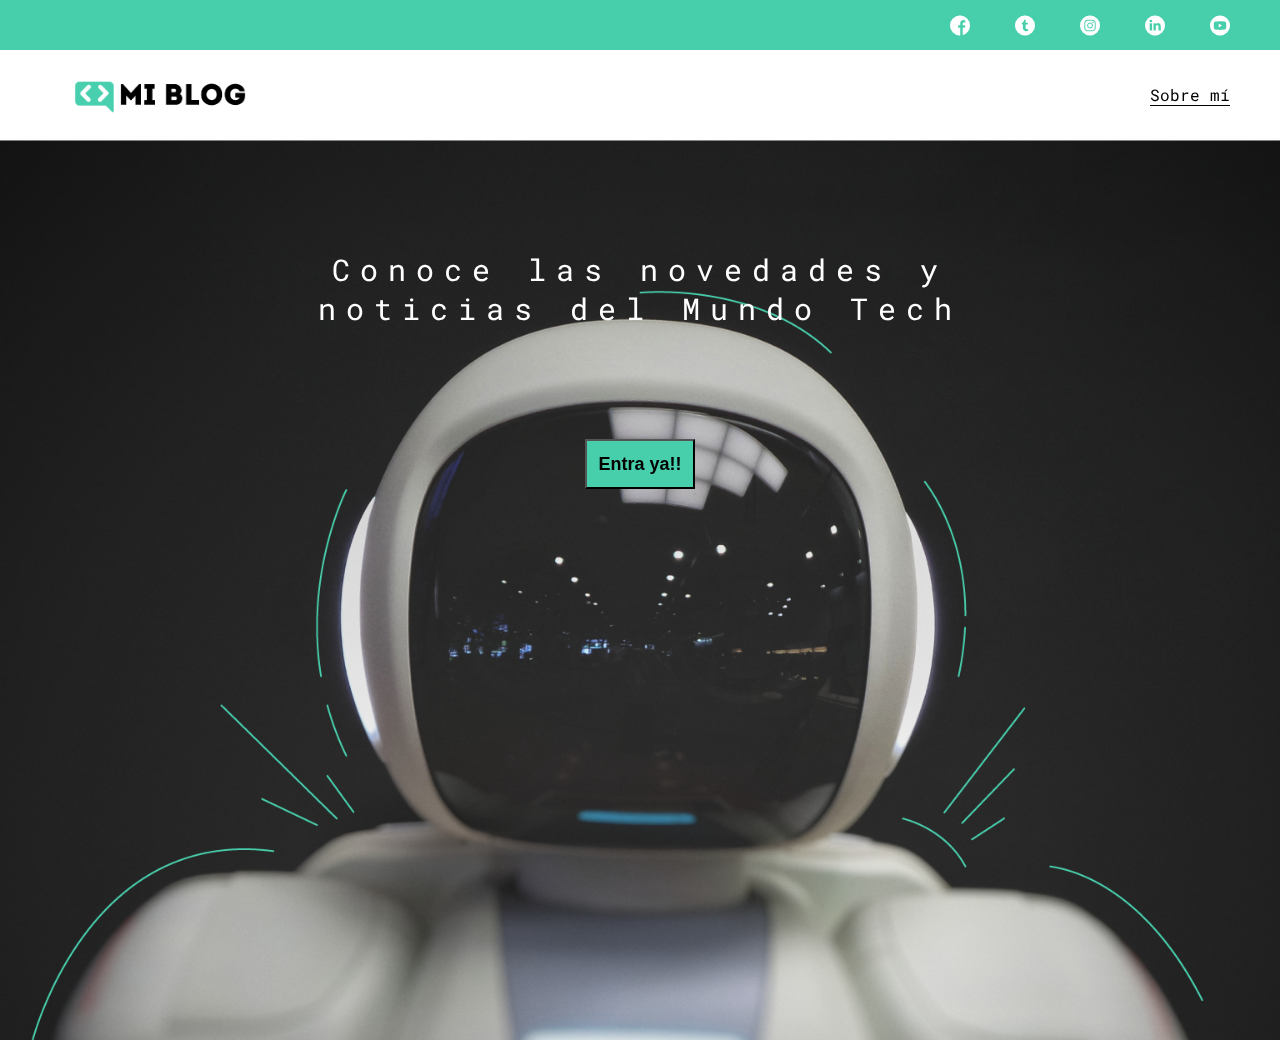
<file: index.html>
<!DOCTYPE html>
<html lang="en">
<head>
    <meta charset="UTF-8">
    <meta name="viewport" content="width=device-width, initial-scale=1.0">
    <meta http-equiv="X-UA-Compatible" content="ie=edge">
    <title>Mi Blog | Miguel Zabala F</title>
    <link rel="stylesheet" href="css/main.css">
    <link rel="stylesheet" href="css/font/flaticon.css">
</head>
<body class="home-body">
    <header>
        <section class="header-icons-container">
            <div class="icons">
                <a href="/"><span class="flaticon-001-facebook"></span></a>
                <a href="/"><span class="flaticon-002-twitter"></span></a>
                <a href="/"><span class="flaticon-011-instagram"></span></a>
                <a href="/"><span class="flaticon-010-linkedin"></span></a>
                <a href="/"><span class="flaticon-008-youtube"></span></a>
            </div>
        </section>
        <nav>
            <section class="nav-logo-container">
                <a href="/"><img src="assets/img/Logo-negro.png" alt="Logo de mi blog" > </a>
            </section>
            <section class="profile-link">
                <a href="perfil.html">Sobre mí</a>
            </section>
        </nav>
    </header>
    <main class="home-main">
        <section>
            <p class="home-main-text">Conoce las novedades y noticias del Mundo Tech</p>
            <button class="home-main-button">
                <a href="blogs.html">Entra ya!!</a>
            </button>
        </section>
    </main>
</body>
</html>
</file>
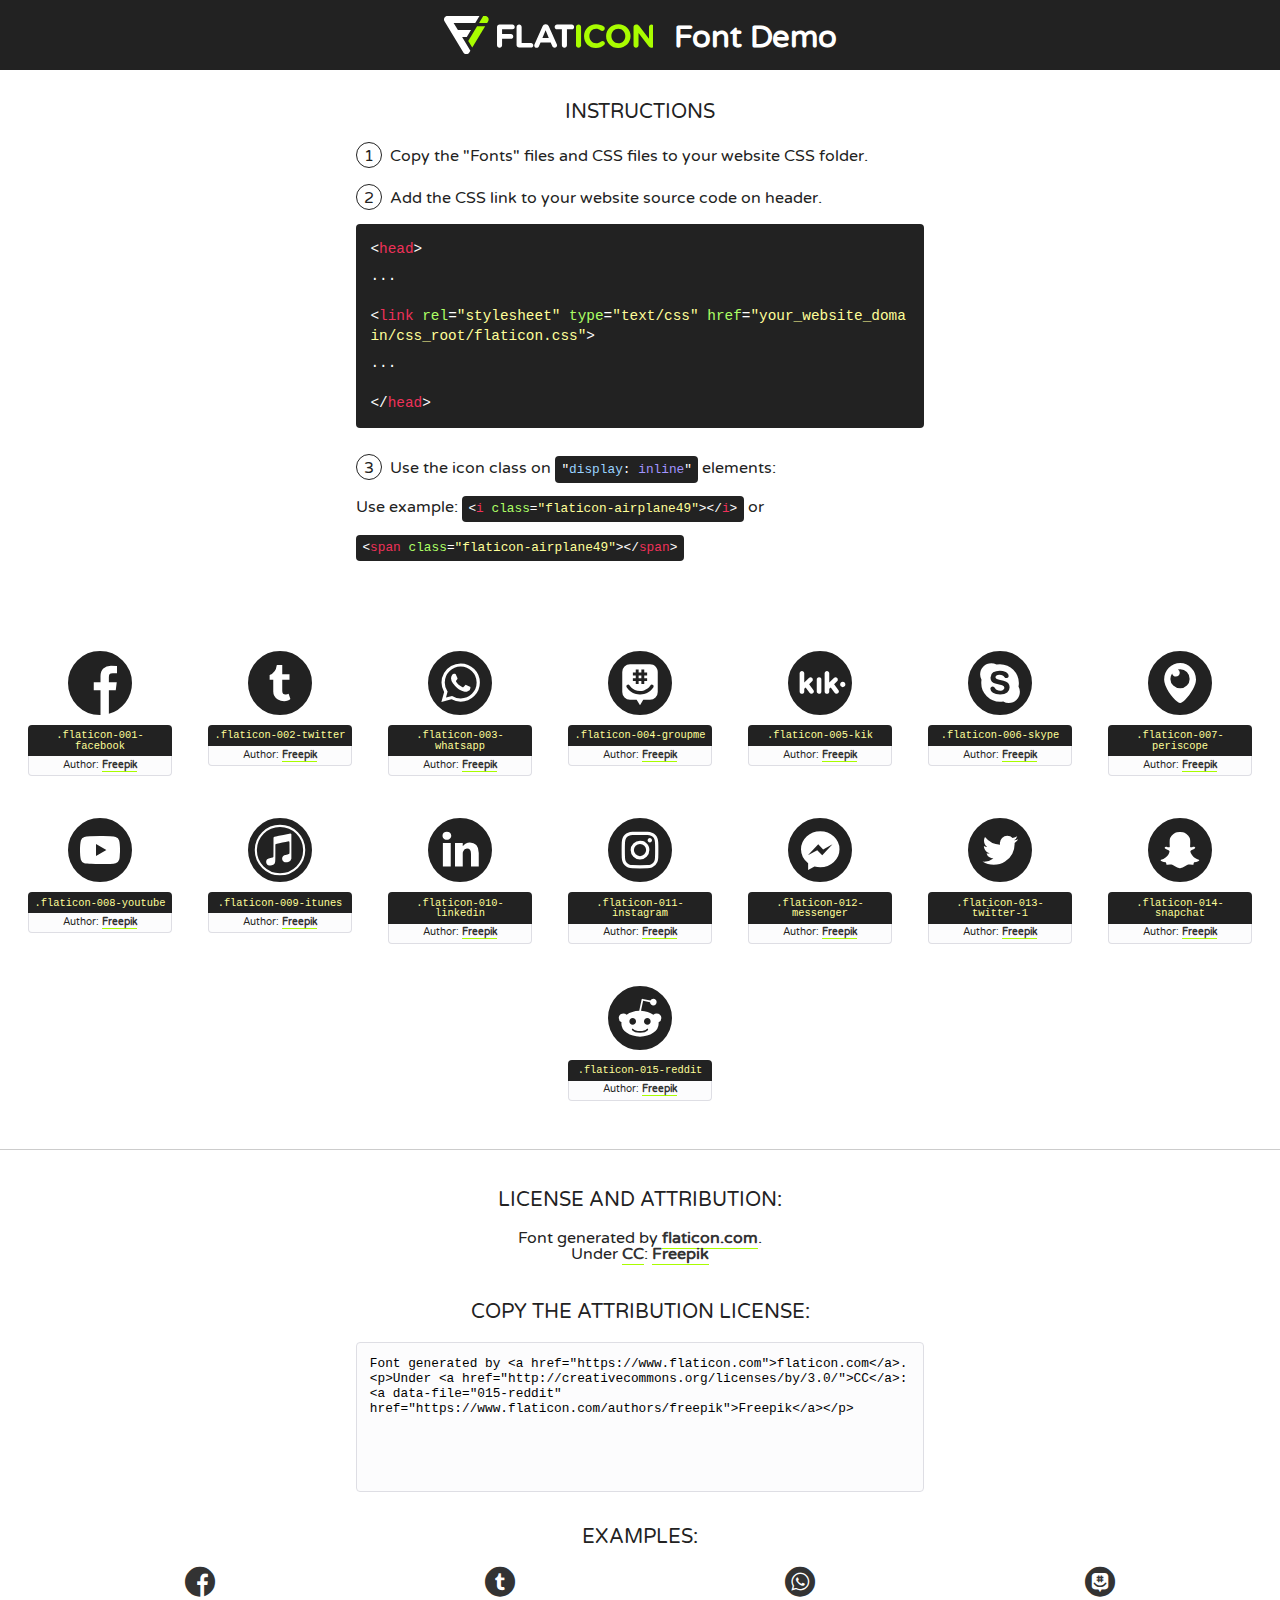
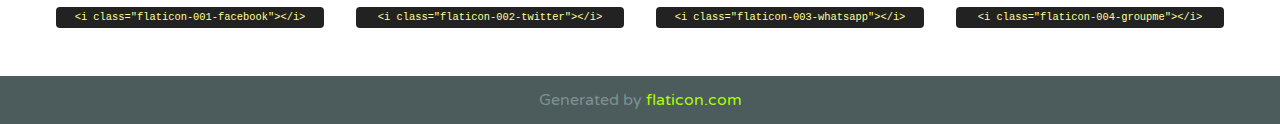
<file: css/font/flaticon.html>
<!DOCTYPE html>
<!--
  Flaticon icon font: Flaticon
  Creation date: 20/12/2018 09:27
-->
<html>
<!DOCTYPE html>
<html>

<head>
    <title>Flaticon WebFont</title>
    <link href="http://fonts.googleapis.com/css?family=Varela+Round" rel="stylesheet" type="text/css" />
    <link rel="stylesheet" type="text/css" href="flaticon.css">
    <meta charset="UTF-8">
    <style>
    html, body, div, span, applet, object, iframe,
    h1, h2, h3, h4, h5, h6, p, blockquote, pre,
    a, abbr, acronym, address, big, cite, code,
    del, dfn, em, img, ins, kbd, q, s, samp,
    small, strike, strong, sub, sup, tt, var,
    b, u, i, center,
    dl, dt, dd, ol, ul, li,
    fieldset, form, label, legend,
    table, caption, tbody, tfoot, thead, tr, th, td,
    article, aside, canvas, details, embed, 
    figure, figcaption, footer, header, hgroup, 
    menu, nav, output, ruby, section, summary,
    time, mark, audio, video {
        margin: 0;
        padding: 0;
        border: 0;
        font-size: 100%;
        font: inherit;
        vertical-align: baseline;
    }
    /* HTML5 display-role reset for older browsers */
    article, aside, details, figcaption, figure, 
    footer, header, hgroup, menu, nav, section {
        display: block;
    }
    body {
        line-height: 1;
    }
    ol, ul {
        list-style: none;
    }
    blockquote, q {
        quotes: none;
    }
    blockquote:before, blockquote:after,
    q:before, q:after {
        content: '';
        content: none;
    }
    table {
        border-collapse: collapse;
        border-spacing: 0;
    }
    body {
        font-family: 'Varela Round', Helvetica, Arial, sans-serif;
        font-size: 16px;
        color: #222;
    }
    a {
        color: #333;
        border-bottom: 1px solid #a9fd00;
        font-weight: bold;
        text-decoration: none;
    }
    * {
        -moz-box-sizing: border-box;
        -webkit-box-sizing: border-box;
        box-sizing: border-box;
        margin: 0;
        padding: 0;
    }
    [class^="flaticon-"]:before, [class*=" flaticon-"]:before, [class^="flaticon-"]:after, [class*=" flaticon-"]:after {
        font-family: Flaticon;
        font-size: 30px;
        font-style: normal;
        margin-left: 20px;
        color: #333;
    }
    .wrapper {
        max-width: 600px;
        margin: auto;
        padding: 0 1em;
    }
    .title {
        font-size: 1.25em;
        text-align: center;
        margin-bottom: 1em;
        text-transform: uppercase;
    }
    header {
        text-align: center;
        background-color: #222;
        color: #fff;
        padding: 1em;
    }
    header .logo {
        width: 210px;
        height: 38px;
        display: inline-block;
        vertical-align: middle;
        margin-right: 1em;
        border: none;
    }
    header strong {
        font-size: 1.95em;
        font-weight: bold;
        vertical-align: middle;
        margin-top: 5px;
        display: inline-block;
    }
    .demo {
        margin: 2em auto;
        line-height: 1.25em;
    }
    .demo ul li {
        margin-bottom: 1em;
    }
    .demo ul li .num {
        color: #222;
        border-radius: 20px;
        display: inline-block;
        width: 26px;
        padding: 3px;
        height: 26px;
        text-align: center;
        margin-right: 0.5em;
        border: 1px solid #222;
    }
    .demo ul li code {
        background-color: #222;
        border-radius: 4px;
        padding: 0.25em 0.5em;
        display: inline-block;
        color: #fff;
        font-family: Consolas,Monaco,Lucida Console,Liberation Mono,DejaVu Sans Mono,Bitstream Vera Sans Mono,Courier New, monospace;
        font-weight: lighter;
        margin-top: 1em;
        font-size: 0.8em;
        word-break: break-all;
    }
    .demo ul li code.big {
        padding: 1em;
        font-size: 0.9em;
    }
    .demo ul li code .red {
        color: #EF3159;
    }
    .demo ul li code .green {
        color: #ACFF65;
    }
    .demo ul li code .yellow {
        color: #FFFF99;
    }
    .demo ul li code .blue {
        color: #99D3FF;
    }
    .demo ul li code .purple {
        color: #A295FF;
    }
    .demo ul li code .dots {
        margin-top: 0.5em;
        display: block;
    }
    #glyphs {
        border-bottom: 1px solid #ccc;
        padding: 2em 0;
        text-align: center;
    }
    .glyph {
        display: inline-block;
        width: 9em;
        margin: 1em;
        text-align: center;
        vertical-align: top;
        background: #FFF;
    }
    .glyph .glyph-icon {
        padding: 10px;
        display: block;
        font-family:"Flaticon";
        font-size: 64px;
        line-height: 1;
    }
    .glyph .glyph-icon:before {
        font-size: 64px;
        color: #222;
        margin-left: 0;
    }
    .class-name {
        font-size: 0.65em;
        background-color: #222;
        color: #fff;
        border-radius: 4px 4px 0 0;
        padding: 0.5em;
        color: #FFFF99;
        font-family: Consolas,Monaco,Lucida Console,Liberation Mono,DejaVu Sans Mono,Bitstream Vera Sans Mono,Courier New, monospace;
    }
    .author-name {
        font-size: 0.6em;
        background-color: #fcfcfd;
        border: 1px solid #DEDEE4;
        border-top: 0;
        border-radius: 0 0 4px 4px;
        padding: 0.5em;
    }
    .class-name:last-child {
        font-size: 10px;
        color:#888;
    }
    .class-name:last-child a {
        font-size: 10px;
        color:#555;
    }
    .class-name:last-child a:hover {
        color:#a9fd00;
    }
    .glyph > input {
        display: block;
        width: 100px;
        margin: 5px auto;
        text-align: center;
        font-size: 12px;
        cursor: text;
    }
    .glyph > input.icon-input {
        font-family:"Flaticon";
        font-size: 16px;
        margin-bottom: 10px;
    }
    .attribution .title {
        margin-top: 2em;
    }
    .attribution textarea {
        background-color: #fcfcfd;
        padding: 1em;
        border: none;
        box-shadow: none;
        border: 1px solid #DEDEE4;
        border-radius: 4px;
        resize: none;
        width: 100%;
        height: 150px;
        font-size: 0.8em;
        font-family: Consolas,Monaco,Lucida Console,Liberation Mono,DejaVu Sans Mono,Bitstream Vera Sans Mono,Courier New, monospace;
        -webkit-appearance: none;
    }
    .iconsuse {
        margin: 2em auto;
        text-align: center;
        max-width: 1200px;
    }
    .iconsuse:after {
        content: '';
        display: table;
        clear: both;
    }
    .iconsuse .image {
        float: left;
        width: 25%;
        padding: 0 1em;
    }
    .iconsuse .image p {
        margin-bottom: 1em;
    }
    .iconsuse .image span {
        display: block;
        font-size: 0.65em;
        background-color: #222;
        color: #fff;
        border-radius: 4px;
        padding: 0.5em;
        color: #FFFF99;
        margin-top: 1em;
        font-family: Consolas,Monaco,Lucida Console,Liberation Mono,DejaVu Sans Mono,Bitstream Vera Sans Mono,Courier New, monospace;
    }
    #footer {
        text-align: center;
        background-color: #4C5B5C;
        color: #7c9192;
        padding: 1em;
    }
    #footer a {
        border: none;
        color: #a9fd00;
        font-weight: normal;
    }
    @media (max-width: 960px) {
        .iconsuse .image {
            width: 50%;
        }
    }
    @media (max-width: 560px) {
        .iconsuse .image {
            width: 100%;
        }
    }
    </style>
</head>

<body class="characters-off">

    <header>
        <a href="https://www.flaticon.com" target="_blank" class="logo">
            <svg version="1.1" xmlns="http://www.w3.org/2000/svg" xmlns:xlink="http://www.w3.org/1999/xlink" xmlns:a="http://ns.adobe.com/AdobeSVGViewerExtensions/3.0/" viewBox="0 0 560.875 102.036" enable-background="new 0 0 560.875 102.036" xml:space="preserve">
                <defs>
                </defs>
                <g>
                    <g class="letters">
                        <path fill="#ffffff" d="M141.596,29.675c0-3.777,2.985-6.767,6.764-6.767h34.438c3.426,0,6.15,2.728,6.15,6.15
                        c0,3.43-2.724,6.149-6.15,6.149h-27.674v13.091h23.719c3.429,0,6.151,2.724,6.151,6.15c0,3.43-2.723,6.149-6.151,6.149h-23.719
                        v17.574c0,3.773-2.986,6.761-6.764,6.761c-3.779,0-6.764-2.989-6.764-6.761V29.675z"></path>
                        <path fill="#ffffff" d="M193.844,29.149c0-3.781,2.985-6.767,6.764-6.767c3.776,0,6.763,2.985,6.763,6.767v42.957h25.039
                        c3.426,0,6.149,2.726,6.149,6.153c0,3.425-2.723,6.15-6.149,6.15h-31.802c-3.779,0-6.764-2.986-6.764-6.768V29.149z"></path>
                        <path fill="#ffffff" d="M241.891,75.71l21.438-48.407c1.492-3.341,4.215-5.357,7.906-5.357h0.792
                        c3.686,0,6.323,2.017,7.815,5.357l21.439,48.407c0.436,0.967,0.701,1.845,0.701,2.723c0,3.602-2.809,6.501-6.414,6.501
                        c-3.161,0-5.269-1.845-6.499-4.655l-4.132-9.661h-27.059l-4.301,10.102c-1.144,2.631-3.426,4.214-6.237,4.214
                        c-3.517,0-6.24-2.81-6.24-6.325C241.1,77.64,241.451,76.677,241.891,75.71z M279.932,58.666l-8.521-20.297l-8.526,20.297H279.932
                        z"></path>
                        <path fill="#ffffff" d="M314.864,35.387H301.86c-3.429,0-6.239-2.813-6.239-6.238c0-3.429,2.811-6.24,6.239-6.24h39.533
                        c3.426,0,6.237,2.811,6.237,6.24c0,3.425-2.811,6.238-6.237,6.238h-13.001v42.785c0,3.773-2.99,6.761-6.764,6.761
                        c-3.779,0-6.764-2.989-6.764-6.761V35.387z"></path>
                        <path fill="#A9FD00" d="M352.615,29.149c0-3.781,2.985-6.767,6.767-6.767c3.774,0,6.761,2.985,6.761,6.767v49.024
                        c0,3.773-2.987,6.761-6.761,6.761c-3.781,0-6.767-2.989-6.767-6.761V29.149z"></path>
                        <path fill="#A9FD00" d="M374.132,53.836v-0.179c0-17.481,13.178-31.801,32.065-31.801c9.22,0,15.459,2.458,20.557,6.238
                        c1.402,1.054,2.637,2.985,2.637,5.357c0,3.692-2.985,6.59-6.681,6.59c-1.845,0-3.071-0.702-4.044-1.319
                        c-3.776-2.813-7.729-4.393-12.562-4.393c-10.364,0-17.831,8.611-17.831,19.154v0.173c0,10.542,7.291,19.329,17.831,19.329
                        c5.715,0,9.492-1.756,13.359-4.834c1.049-0.874,2.458-1.491,4.039-1.491c3.429,0,6.325,2.813,6.325,6.236
                        c0,2.106-1.056,3.78-2.282,4.834c-5.539,4.834-12.036,7.733-21.878,7.733C387.572,85.464,374.132,71.493,374.132,53.836z"></path>
                        <path fill="#A9FD00" d="M433.009,53.836v-0.179c0-17.481,13.79-31.801,32.766-31.801c18.981,0,32.592,14.143,32.592,31.628v0.173
                        c0,17.483-13.785,31.807-32.769,31.807C446.625,85.464,433.009,71.32,433.009,53.836z M484.224,53.836v-0.179
                        c0-10.539-7.725-19.326-18.626-19.326c-10.893,0-18.449,8.611-18.449,19.154v0.173c0,10.542,7.73,19.329,18.626,19.329
                        C476.676,72.986,484.224,64.378,484.224,53.836z"></path>
                        <path fill="#A9FD00" d="M506.233,29.321c0-3.774,2.99-6.763,6.767-6.763h1.401c3.252,0,5.183,1.583,7.029,3.953l26.093,34.265
                        V29.059c0-3.692,2.99-6.677,6.681-6.677c3.683,0,6.671,2.985,6.671,6.677v48.934c0,3.78-2.987,6.765-6.764,6.765h-0.436
                        c-3.257,0-5.188-1.581-7.034-3.953l-27.056-35.492v32.944c0,3.687-2.985,6.676-6.678,6.676c-3.683,0-6.673-2.989-6.673-6.676
                        V29.321z"></path>
                    </g>
                    <g class="insignia">
                        <path fill="#ffffff" d="M48.372,56.137h12.517l11.156-18.537H37.186L25.688,18.539h57.825L94.668,0H9.271
                        C5.925,0,2.842,1.801,1.198,4.716c-1.644,2.907-1.593,6.482,0.134,9.343l50.38,83.501c1.678,2.781,4.689,4.476,7.938,4.476
                        c3.246,0,6.257-1.695,7.935-4.476l2.898-4.804L48.372,56.137z"></path>
                        <g class="i">
                            <path fill="#A9FD00" d="M93.575,18.539h0.031v0.004l21.652,0.004l2.705-4.488c1.727-2.861,1.778-6.436,0.133-9.343
                            C116.454,1.801,113.371,0,110.026,0h-5.294L93.575,18.539z"></path>
                            <polygon fill="#A9FD00" points="88.291,27.356 64.725,66.486 75.519,84.404 109.942,27.356"></polygon>
                        </g>
                    </g>
                </g>
            </svg>
        </a>
        <strong>Font Demo</strong>
    </header>


    <section class="demo wrapper">

        <p class="title">Instructions</p>

        <ul>
            <li>
                <span class="num">1</span>Copy the "Fonts" files and CSS files to your website CSS folder.
            </li>
            <li>
                <span class="num">2</span>Add the CSS link to your website source code on header.
                <code class="big">
                    &lt;<span class="red">head</span>&gt;
                    <br/><span class="dots">...</span>
                    <br/>&lt;<span class="red">link</span> <span class="green">rel</span>=<span class="yellow">"stylesheet"</span> <span class="green">type</span>=<span class="yellow">"text/css"</span> <span class="green">href</span>=<span class="yellow">"your_website_domain/css_root/flaticon.css"</span>&gt;
                    <br/><span class="dots">...</span>
                    <br/>&lt;/<span class="red">head</span>&gt;
                </code>
            </li>

            <li>
                <p>
                    <span class="num">3</span>Use the icon class on <code>"<span class="blue">display</span>:<span class="purple"> inline</span>"</code> elements:
                    <br />
                    Use example: <code>&lt;<span class="red">i</span> <span class="green">class</span>=<span class="yellow">&quot;flaticon-airplane49&quot;</span>&gt;&lt;/<span class="red">i</span>&gt;</code> or <code>&lt;<span class="red">span</span> <span class="green">class</span>=<span class="yellow">&quot;flaticon-airplane49&quot;</span>&gt;&lt;/<span class="red">span</span>&gt;</code>
            </li>
        </ul>

    </section>




   <section id="glyphs">          
    
      
        <div class="glyph"><div class="glyph-icon flaticon-001-facebook"></div>
            <div class="class-name">.flaticon-001-facebook</div>
            <div class="author-name">Author: <a data-file="001-facebook" href="https://www.flaticon.com/authors/freepik">Freepik</a> </div> 
        </div>        
        
        <div class="glyph"><div class="glyph-icon flaticon-002-twitter"></div>
            <div class="class-name">.flaticon-002-twitter</div>
            <div class="author-name">Author: <a data-file="002-twitter" href="https://www.flaticon.com/authors/freepik">Freepik</a> </div> 
        </div>        
        
        <div class="glyph"><div class="glyph-icon flaticon-003-whatsapp"></div>
            <div class="class-name">.flaticon-003-whatsapp</div>
            <div class="author-name">Author: <a data-file="003-whatsapp" href="https://www.flaticon.com/authors/freepik">Freepik</a> </div> 
        </div>        
        
        <div class="glyph"><div class="glyph-icon flaticon-004-groupme"></div>
            <div class="class-name">.flaticon-004-groupme</div>
            <div class="author-name">Author: <a data-file="004-groupme" href="https://www.flaticon.com/authors/freepik">Freepik</a> </div> 
        </div>        
        
        <div class="glyph"><div class="glyph-icon flaticon-005-kik"></div>
            <div class="class-name">.flaticon-005-kik</div>
            <div class="author-name">Author: <a data-file="005-kik" href="https://www.flaticon.com/authors/freepik">Freepik</a> </div> 
        </div>        
        
        <div class="glyph"><div class="glyph-icon flaticon-006-skype"></div>
            <div class="class-name">.flaticon-006-skype</div>
            <div class="author-name">Author: <a data-file="006-skype" href="https://www.flaticon.com/authors/freepik">Freepik</a> </div> 
        </div>        
        
        <div class="glyph"><div class="glyph-icon flaticon-007-periscope"></div>
            <div class="class-name">.flaticon-007-periscope</div>
            <div class="author-name">Author: <a data-file="007-periscope" href="https://www.flaticon.com/authors/freepik">Freepik</a> </div> 
        </div>        
        
        <div class="glyph"><div class="glyph-icon flaticon-008-youtube"></div>
            <div class="class-name">.flaticon-008-youtube</div>
            <div class="author-name">Author: <a data-file="008-youtube" href="https://www.flaticon.com/authors/freepik">Freepik</a> </div> 
        </div>        
        
        <div class="glyph"><div class="glyph-icon flaticon-009-itunes"></div>
            <div class="class-name">.flaticon-009-itunes</div>
            <div class="author-name">Author: <a data-file="009-itunes" href="https://www.flaticon.com/authors/freepik">Freepik</a> </div> 
        </div>        
        
        <div class="glyph"><div class="glyph-icon flaticon-010-linkedin"></div>
            <div class="class-name">.flaticon-010-linkedin</div>
            <div class="author-name">Author: <a data-file="010-linkedin" href="https://www.flaticon.com/authors/freepik">Freepik</a> </div> 
        </div>        
        
        <div class="glyph"><div class="glyph-icon flaticon-011-instagram"></div>
            <div class="class-name">.flaticon-011-instagram</div>
            <div class="author-name">Author: <a data-file="011-instagram" href="https://www.flaticon.com/authors/freepik">Freepik</a> </div> 
        </div>        
        
        <div class="glyph"><div class="glyph-icon flaticon-012-messenger"></div>
            <div class="class-name">.flaticon-012-messenger</div>
            <div class="author-name">Author: <a data-file="012-messenger" href="https://www.flaticon.com/authors/freepik">Freepik</a> </div> 
        </div>        
        
        <div class="glyph"><div class="glyph-icon flaticon-013-twitter-1"></div>
            <div class="class-name">.flaticon-013-twitter-1</div>
            <div class="author-name">Author: <a data-file="013-twitter-1" href="https://www.flaticon.com/authors/freepik">Freepik</a> </div> 
        </div>        
        
        <div class="glyph"><div class="glyph-icon flaticon-014-snapchat"></div>
            <div class="class-name">.flaticon-014-snapchat</div>
            <div class="author-name">Author: <a data-file="014-snapchat" href="https://www.flaticon.com/authors/freepik">Freepik</a> </div> 
        </div>        
        
        <div class="glyph"><div class="glyph-icon flaticon-015-reddit"></div>
            <div class="class-name">.flaticon-015-reddit</div>
            <div class="author-name">Author: <a data-file="015-reddit" href="https://www.flaticon.com/authors/freepik">Freepik</a> </div> 
        </div>        
        

    </section>



    <section class="attribution wrapper"   style="text-align:center;">

      <div class="title">License and attribution:</div><div class="attrDiv">Font generated by <a href="https://www.flaticon.com">flaticon.com</a>. <div><p>Under <a href="http://creativecommons.org/licenses/by/3.0/">CC</a>: <a data-file="015-reddit" href="https://www.flaticon.com/authors/freepik">Freepik</a></p>  </div>
      </div>
      <div class="title">Copy the Attribution License:</div>

    <textarea onclick="this.focus();this.select();">Font generated by &lt;a href=&quot;https://www.flaticon.com&quot;&gt;flaticon.com&lt;/a&gt;. <p>Under <a href="http://creativecommons.org/licenses/by/3.0/">CC</a>: <a data-file="015-reddit" href="https://www.flaticon.com/authors/freepik">Freepik</a></p>  
     </textarea>

    </section>

    <section class="iconsuse">

          <div class="title">Examples:</div>            
             
            <div class="image">
                <p>
                    <i class="glyph-icon flaticon-001-facebook"></i> 
                    <span>&lt;i class=&quot;flaticon-001-facebook&quot;&gt;&lt;/i&gt;</span>
                </p>
            </div>
            
            <div class="image">
                <p>
                    <i class="glyph-icon flaticon-002-twitter"></i> 
                    <span>&lt;i class=&quot;flaticon-002-twitter&quot;&gt;&lt;/i&gt;</span>
                </p>
            </div>
            
            <div class="image">
                <p>
                    <i class="glyph-icon flaticon-003-whatsapp"></i> 
                    <span>&lt;i class=&quot;flaticon-003-whatsapp&quot;&gt;&lt;/i&gt;</span>
                </p>
            </div>
            
            <div class="image">
                <p>
                    <i class="glyph-icon flaticon-004-groupme"></i> 
                    <span>&lt;i class=&quot;flaticon-004-groupme&quot;&gt;&lt;/i&gt;</span>
                </p>
            </div>
                       
        </div>
                            
    </section>

<div id="footer">
    <div>Generated by <a href="https://www.flaticon.com">flaticon.com</a>
    </div>
</div>



</body>
</html>
</file>
<file: css/main.css>
@import url('https://fonts.googleapis.com/css?family=Roboto+Mono:400,500,700|Roboto+Slab:400,700|Roboto:400,500,700,900&display=swap');

body {
    font-family: 'Roboto Mono', monospace;
    margin: 0;
    padding: 0;
    
}
a {
    text-decoration: none;
    display: inline;
    color: black;
}
.home-body {
    position: fixed;
    top: 0;
    bottom: 0;
    left: 0;
    right: 0;
}

header {
    width: 100%;
    height: 140px;
    display: grid;
    grid-template-rows: 1fr 1fr;
}
header .header-icons-container {
    width: 100%;
    height: 50px;
    display: grid;
    background-color: #47cfac;
}
header .header-icons-container .icons {
    width: 300px;
    height: auto;
    display: flex;
    justify-items: flex-end;
    align-items: center;
    justify-content: space-between;
    justify-self: end;
    margin-right: 50px;
}
header .icons span {
    color: white;
}
nav  {
    display: grid;
    grid-template-columns: 1fr 1fr;
    height: 90px;
}
nav .nav-logo-container {
    margin-left: 50px;
}
nav .nav-logo-container img {
    width: 220px;
    margin-top: 10px;
}
nav .profile-link {
    display: flex;
    align-items: center;
    justify-content: flex-end;
    margin-right: 50px;
}
nav .profile-link a {
    color: black;
    border-bottom: 1px solid black;
}

.home-main {
    display: grid;
    grid-template-columns: 1fr 4fr 1fr;
    height: 100%;
    background-image: url('../assets/img/Cover.png');
    background-position: center;
    background-repeat: no-repeat;
    background-size: cover;
}
.home-main section {
    display: grid;
    grid-column: 2;
    justify-items: center;
    height: 350px;
    margin-top: 80px;
}
.home-main-text {
    font-family: 'Roboto mono', monospace;
    font-size: 30px;
    font-weight: 700px;
    letter-spacing: 10px;
    color: black;
    text-align: center;
    color: white;
}
.home-main-button {
    width: 110px;
    height: 50px;
    background: #47cfac;
    display: grid;  
    align-items: center;
}
.home-main-button a {
    font-weight: 700;
    font-size: 18px;
}

.blogs-main {
    display: grid;
}
.blogs-news-container {
    background-color: #e6e9ed;
    padding: 0 50px 40px;
}
.blogs-main-new {
    display: grid;
    grid-template-columns: 2fr 1fr;
    grid-template-rows: 2fr;
}
.blogs-news-img-container {
    grid-column: 1;
}
.blogs-news-img-container img {
    width: 85%;
}
.blogs-news-info-container {
    grid-column: 2;
}
.blogs-news-info-container p {
    margin-bottom: 35px;
}
.blogs-posts-container {
    padding: 0 50px 40px;
}
.blogs-posts-container h3 {
    border-bottom: 1px solid #cdd2da;  
    padding-bottom: 20px;
    text-align: center;
}


@media screen and (max-width: 768px) {
    .home-main .main-title p {
        font-size: 25px;
    }
}

@media screen and (max-width: 500px){
    .profile-link a {
        display: none;
    }

    nav{
        grid-template-columns: 1fr;
    }
    nav .nav-logo-container{
        margin: 0;
        display: flex;
        justify-content: space-around;
    }
    nav .nav-logo-container img{
        text-align: center;
    }

    .header-icons-container{
        justify-content: center;
    }
}
</file>
<file: css/font/flaticon.css>
/*
  	Flaticon icon font: Flaticon
  	Creation date: 20/12/2018 09:27
  	*/

@font-face {
  font-family: "Flaticon";
  src: url("./Flaticon.eot");
  src: url("./Flaticon.eot?#iefix") format("embedded-opentype"),
       url("./Flaticon.woff") format("woff"),
       url("./Flaticon.ttf") format("truetype"),
       url("./Flaticon.svg#Flaticon") format("svg");
  font-weight: normal;
  font-style: normal;
}

@media screen and (-webkit-min-device-pixel-ratio:0) {
  @font-face {
    font-family: "Flaticon";
    src: url("./Flaticon.svg#Flaticon") format("svg");
  }
}

[class^="flaticon-"]:before, [class*=" flaticon-"]:before,
[class^="flaticon-"]:after, [class*=" flaticon-"]:after {   
  font-family: Flaticon;
        font-size: 20px;
font-style: normal;
margin-left: 20px;
}

.flaticon-001-facebook:before { content: "\f100"; }
.flaticon-002-twitter:before { content: "\f101"; }
.flaticon-003-whatsapp:before { content: "\f102"; }
.flaticon-004-groupme:before { content: "\f103"; }
.flaticon-005-kik:before { content: "\f104"; }
.flaticon-006-skype:before { content: "\f105"; }
.flaticon-007-periscope:before { content: "\f106"; }
.flaticon-008-youtube:before { content: "\f107"; }
.flaticon-009-itunes:before { content: "\f108"; }
.flaticon-010-linkedin:before { content: "\f109"; }
.flaticon-011-instagram:before { content: "\f10a"; }
.flaticon-012-messenger:before { content: "\f10b"; }
.flaticon-013-twitter-1:before { content: "\f10c"; }
.flaticon-014-snapchat:before { content: "\f10d"; }
.flaticon-015-reddit:before { content: "\f10e"; }
</file>
